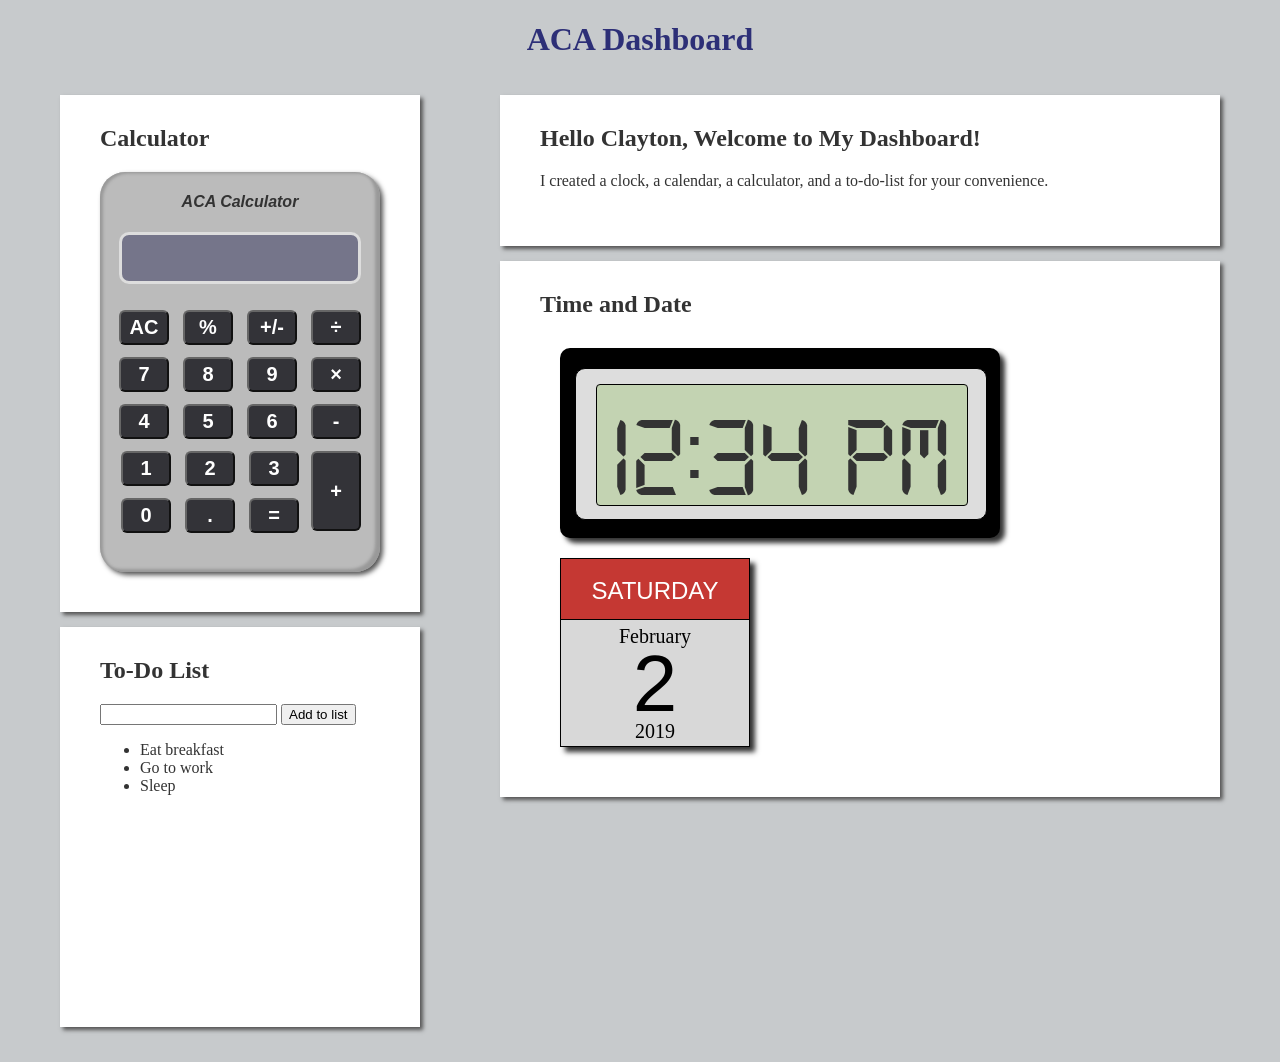
<file: index.html>
<!DOCTYPE html>
<html>
<head>
    <meta charset="utf-8" />
    <meta http-equiv="X-UA-Compatible" content="IE=edge">
    <title>Dashboard</title>
    <meta name="viewport" content="width=device-width, initial-scale=1">
    <link rel="stylesheet" type="text/css" media="screen" href="dashboard-styles.css" />
<body>
    <h1>ACA Dashboard</h1>
    <div id="grid">
        <div class="col" id="col-2">
            <div class="container" id="greeting-container">
                <h2>Hello <span id="name">Clayton</span>, Welcome to My Dashboard!</h2>
                <p>I created a clock, a calendar, a calculator, and a to-do-list for your convenience.</p>
            </div>
            <div class="container" id="time-and-date-container">
                <h2>Time and Date</h2>
                <div id="clock">
                    <div id="inner-clock">
                        <div id="screen">
                            <p id="time">12:34 PM</p>
                        </div>
                    </div>
                </div>
                <div id="calendar">
                    <div id="calendar-top">
                        <div id="day-of-week">SATURDAY</div>
                    </div>
                    <div id="calendar-bottom">
                        <div id="month">February</div>
                        <div id="day">2</div>
                        <div id="year">2019</div>
                    </div>
                </div>
            </div>
        </div>
        <div class="col" id="col-1">
            <div class="container" id="calculator-container">
                <h2>Calculator</h2>
                <div id="calculator">
                    <h4>ACA Calculator</h4>
                    <div id="calculator-display"></div>
                    <div id="buttons">
                        <button value='AC'>AC</button>
                        <button value=%>%</button>
                        <button value='+/-'>+/-</button>
                        <button value='/'>&divide</button>
                        <button value='7'>7</button>
                        <button value='8'>8</button>
                        <button value='9'>9</button>
                        <button value='*'>&times</button>
                        <button value='4'>4</button>
                        <button value='5'>5</button>
                        <button value='6'>6</button>
                        <button value='-'>-</button>
                        <button value='1'>1</button>
                        <button value='2'>2</button>
                        <button value='3'>3</button>
                        <button  id="addition" value='+'>+</button>
                        <button value='0'>0</button>
                        <button value='.'>.</button>
                        <button value='='>=</button>
                    </div>
                </div>
            </div>
            <div class="container" id="to-do-container">
                <h2>To-Do List</h2>
                <form id="to-do-form">
                    <input type="text" id="to-do-input" />
                    <input type="submit" value="Add to list" id="to-do-submit" />
                </form>
                <ul>
                    <li>Eat breakfast</li>
                    <li>Go to work</li>
                    <li>Sleep</li>
                </ul>
            </div>
        </div>
    </div>
</body>
</html>
</file>
<file: dashboard-styles.css>
@font-face {
    font-family: "digital";
    src: url("digital.ttf");
}

body {
    background-color: #c7cacC;
    color: #333;
    margin: 20px;
}

h1 {
    text-align: center;
    color: #2d2f77;
}

#grid {
    display: grid;
    grid-template-columns: 1fr 2fr;
    grid-template-rows: 1fr;
}

.container {
    background-color: #FFF;
    padding: 10px 40px 40px 40px;
    width: calc(100% - 80px);
    margin: 15px auto;
    min-width: 160px;
    box-shadow: 3px 3px 4px #555;
}

#col-2 {
    grid-column: 2/3;
    margin: 0px 40px;
}


/* Clock */

#clock {
    display: inline-block;
    margin: 10px 20px;
    width: 440px;
    height: 190px;
    border-radius: 10px;
    background-color: #000;
    box-shadow: 5px 5px 5px;
    vertical-align: top;
}

#inner-clock {
    border: 1px solid black;
    width: 410px;
    height: 150px;
    margin-top: 20px;
    margin-left: 15px;
    border-radius: 10px;
    background-color: #DDD;
}

#screen {
    font-family: "digital", Helvetica, sans-serif;
    font-size: 115px;
    padding-top: 15px;
    padding-left: 15px;
    margin-top: 15px;
    margin-left: 20px;
    border: 1px solid black;
    width: 355px;
    height: 105px;
    border-radius: 4px;
    background-color: #C3D3B2;
}

#time {
    display: inline;
}

/*Calendar*/

#calendar {
    display: inline-block;
    background-color: #d8d8d8;
    vertical-align: top;
    margin: 10px 20px;
    border: 1px solid black;
    height: 187px;
    width: 188px;
    box-shadow: 5px 5px 5px;
}

#calendar-top {
    height: 42px;
    padding-top: 18px;
    background-color:#C53833;
    border-bottom: 1px solid black;
    text-align: center;
}

#day-of-week {
    display: inline;
    color: white;
    font-size: 24px;
    text-align: center;
    font-family: sans-serif;
}

#calendar-bottom {
    padding: 5px;
    text-align: center;
}

#month {
    color: black;
    font-size: 20px;
    margin-bottom: -10px;
}

#day {
    color: black;
    font-size: 80px;
    font-family:  sans-serif;
}

#year {
    color: black;
    font-size: 20px;
    margin-top: -10px;
}

#col-1{
    grid-row: 1;
    grid-column: 1/2;
    margin: 0px 40px;
}

/* Calculator */

#calculator {
    display: inline-block;
    width: 280px;
    height: 400px;
    background-color: #BBB;
    border-radius: 25px;
    box-shadow: 3px 3px 5px #555, inset -5px -3px 3px #999, inset 3px 1.5px 3px #999;
}

#calculator h4 {
    text-align: center;
    font-style: italic;
    font-family: sans-serif;
}
#calculator-display {
    margin: 0px auto 20px auto;
    width: 220px;
    height: 36px;
    padding: 5px 8px;
    background-color: #75758A;
    border-radius: 10px;
    border: 3px solid #DDD;
  }

  #buttons {
    margin: 0px auto;
    text-align:center;
  }
  
  #calculator button {
    display: inline-block;
    color:white;
    font-size: 20px;
    font-weight: bold;
    margin: 6px 5px;
    width: 50px;
    height: 35px;
    background-color: #333338;
    border-radius: 6px;
    border: 2px outset #666;
  }
  
  #calculator button:focus {
    outline: 0;
  }
  
  #calculator button:active {
    border: 2px inset #666;
  }
  
  #addition {
    min-height: 80px;
    float: right;
    position: relative;
    right: 14px;
  }
  

  /* Time */
  
#to-do-container {
    min-height: 350px;
}

/* Media Queries */

@media only screen and (max-width: 1080px) {
    #grid {
        display: block;
    }
}

@media only screen and (max-width: 650px) {
    body {
        margin: 10px;
    }
    #clock {
        -ms-transform: translate(-58px, 0px) scale(0.7);
        -webkit-transform: translate(-62px, 0px) scale(0.7);
        transform: translate(-64px, 0px) scale(0.7);
    }
}
@media only screen and (max-width: 520px) {
    body {
        margin: 5px;
    }
    #clock {
        -ms-transform: translate(-58px, 0px) scale(0.6);
        -webkit-transform: translate(-62px, 0px) scale(0.6);
        transform: translate(-110px, 0px) scale(0.5);
    }
    #calculator {
        -ms-transform: translate(-58px, 0px) scale(0.6);
        -webkit-transform: translate(-62px, 0px) scale(0.6);
        transform: translate(-12px, 0px) scale(0.8);
    }
}
@media only screen and (max-width: 420px) {
    body {
      margin: 0px;  
    }
    #clock {
        -ms-transform: translate(-58px, 0px) scale(0.6);
        -webkit-transform: translate(-62px, 0px) scale(0.6);
        transform: translate(-155px, -60px) scale(0.35);
    }
    #calendar {
        transform: translate(-32px, -120px) scale(0.8);
        margin-bottom: -140px;
    }

    #calculator {
        -ms-transform: translate(-58px, 0px) scale(0.6);
        -webkit-transform: translate(-62px, 0px) scale(0.6);
        transform: translate(-60px, -90px) scale(0.55);
        margin-bottom: -50px
    }

    #calculator-container {
        max-height: 280px;
    }
}
</file>
